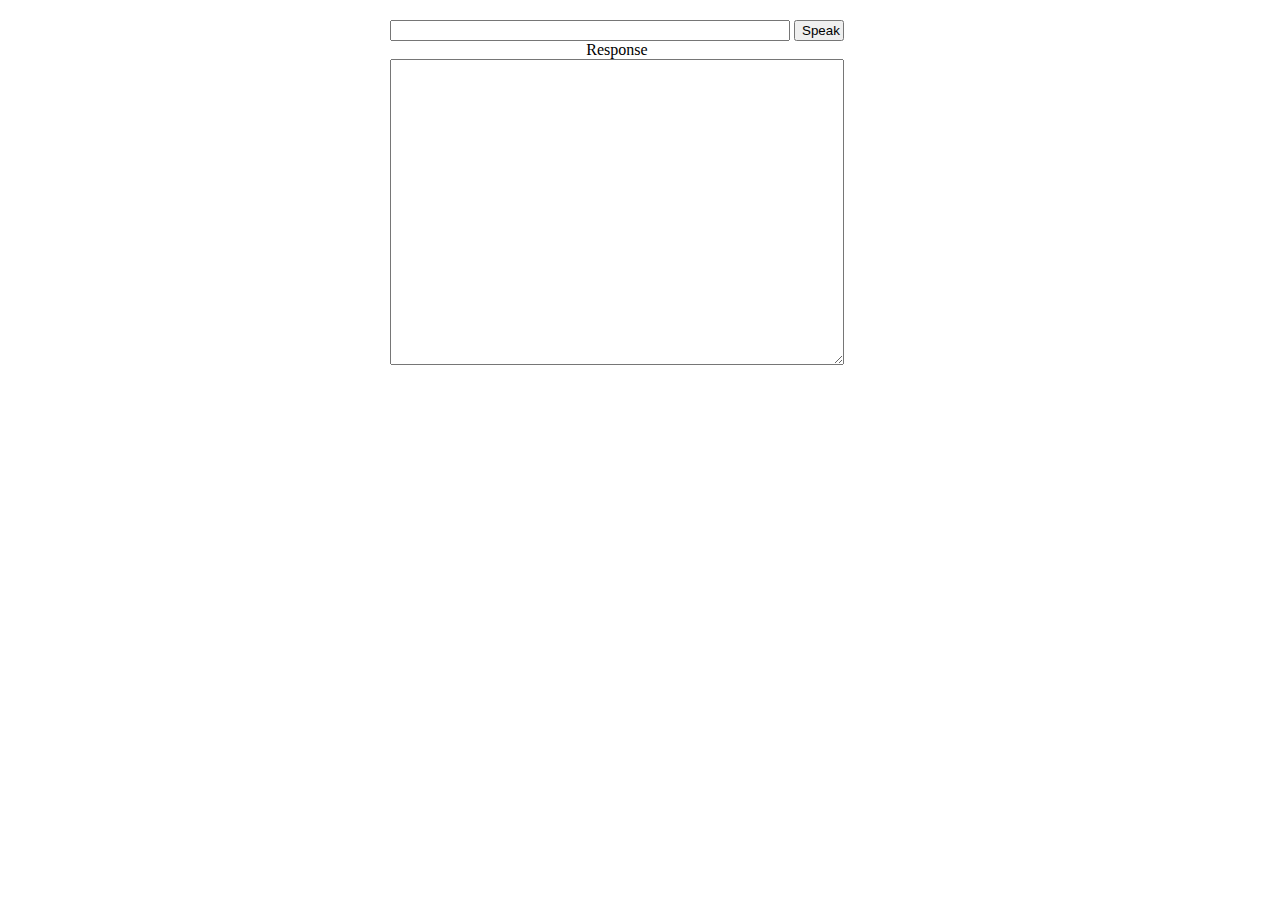
<file: chat.html>
<html>
<head>
	<title>API Example</title>
	<meta http-equiv="Content-Type" content="text/html; charset=utf-8" />
	<script src="http://ajax.googleapis.com/ajax/libs/jquery/2.1.1/jquery.min.js"></script>
	<script type="text/javascript">
		var accessToken = "3afb28bbf32747f4ba4d8960fe9fdc1a";
		var baseUrl = "https://api.api.ai/v1/";
		$(document).ready(function() {
			$("#input").keypress(function(event) {
				if (event.which == 13) {
					event.preventDefault();
					send();
				}
			});
			$("#rec").click(function(event) {
				switchRecognition();
			});
		});
		var recognition;
		function startRecognition() {
			recognition = new webkitSpeechRecognition();
			recognition.onstart = function(event) {
				updateRec();
			};
			recognition.onresult = function(event) {
				var text = "";
			    for (var i = event.resultIndex; i < event.results.length; ++i) {
			    	text += event.results[i][0].transcript;
			    }
			    setInput(text);
				stopRecognition();
			};
			recognition.onend = function() {
				stopRecognition();
			};
			recognition.lang = "en-US";
			recognition.start();
		}
	
		function stopRecognition() {
			if (recognition) {
				recognition.stop();
				recognition = null;
			}
			updateRec();
		}
		function switchRecognition() {
			if (recognition) {
				stopRecognition();
			} else {
				startRecognition();
			}
		}
		function setInput(text) {
			$("#input").val(text);
			send();
		}
		function updateRec() {
			$("#rec").text(recognition ? "Stop" : "Speak");
		}
		function send() {
			var text = $("#input").val();
			$.ajax({
				type: "POST",
				url: baseUrl + "query?v=20150910",
				contentType: "application/json; charset=utf-8",
				dataType: "json",
				headers: {
					"Authorization": "Bearer " + accessToken
				},
				data: JSON.stringify({ query: text, lang: "en", sessionId: "somerandomthing" }),
				success: function(data) {
					setResponse(JSON.stringify(data, undefined, 2));
				},
				error: function() {
					setResponse("Internal Server Error");
				}
			});
			setResponse("Loading...");
		}
		function setResponse(val) {
			$("#response").text(val);
		}
	</script>
	<style type="text/css">
		body { width: 500px; margin: 0 auto; text-align: center; margin-top: 20px; }
		div {  position: absolute; }
		input { width: 400px; }
		button { width: 50px; }
		textarea { width: 100%; }
	</style>
</head>
<body>
	<div>
		<input id="input" type="text"> <button id="rec">Speak</button>
		<br>Response<br> <textarea id="response" cols="40" rows="20"></textarea>
	</div>
</body>
</html>
</file>
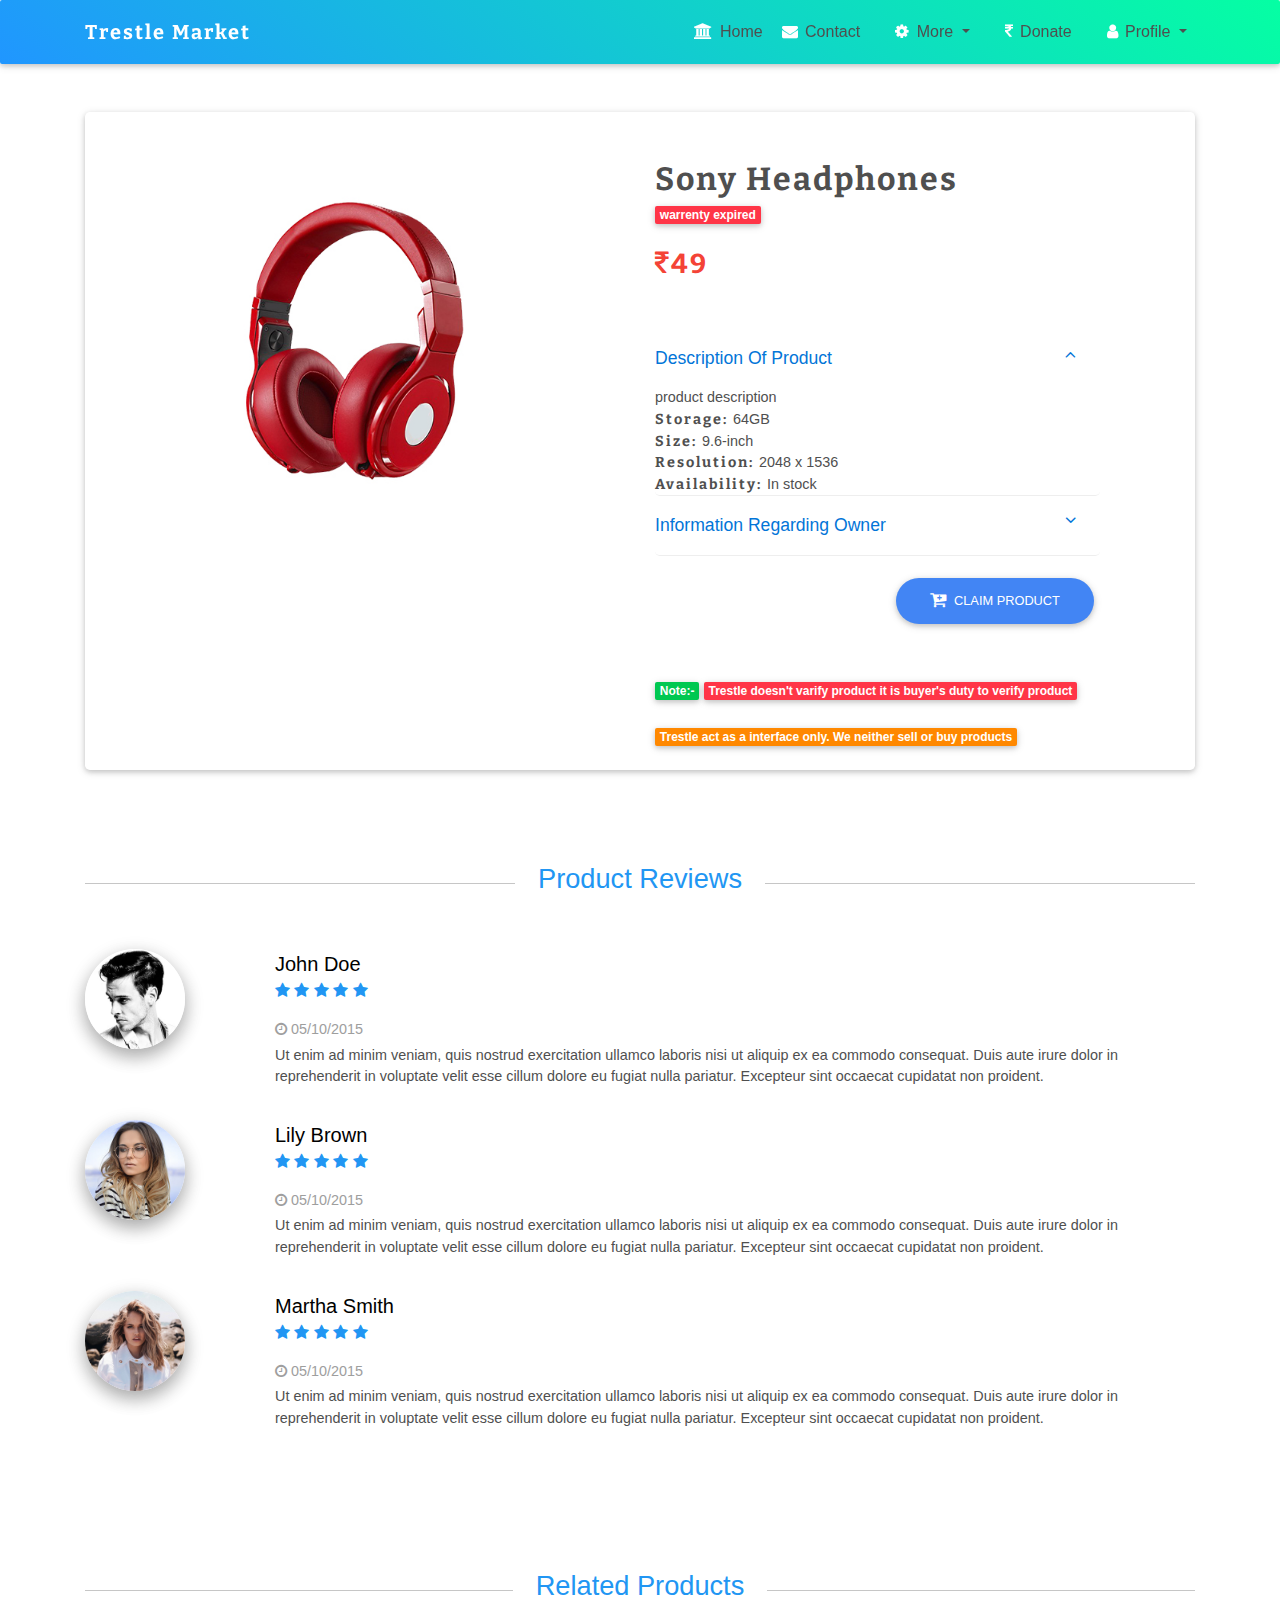
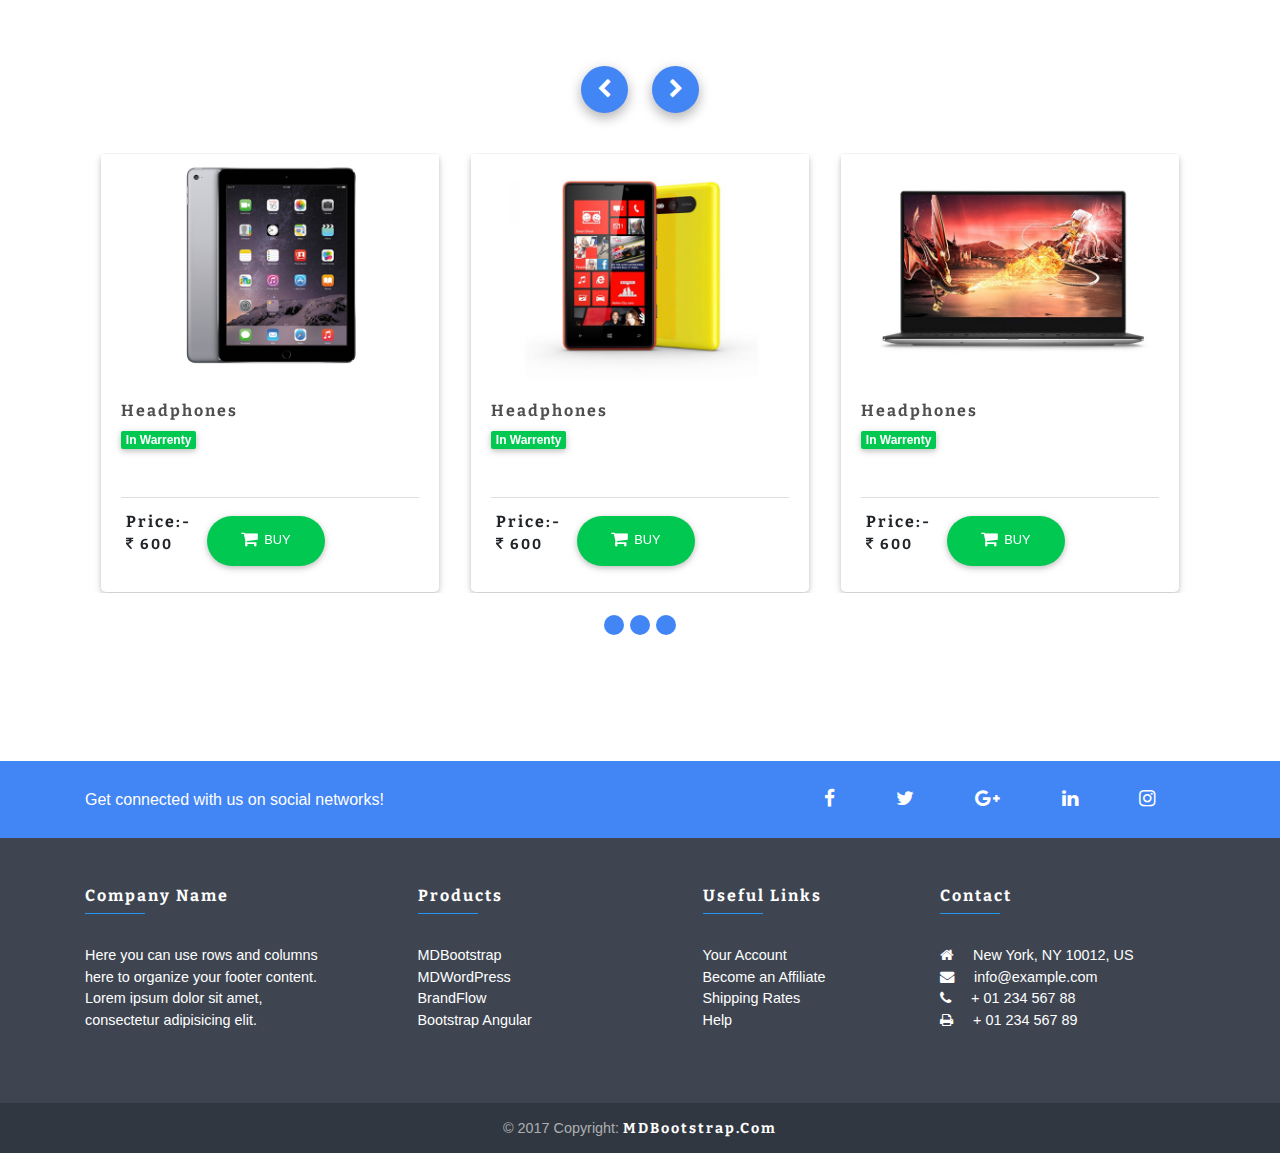
<file: product.html>
<!DOCTYPE html>
<html lang="en">

<head>
    <meta charset="utf-8">
    <meta name="viewport" content="width=device-width, initial-scale=1, shrink-to-fit=no">
    <meta http-equiv="x-ua-compatible" content="ie=edge">
    <title>Academic Services</title>
    <!-- Font Awesome -->
    <link rel="stylesheet" href="https://maxcdn.bootstrapcdn.com/font-awesome/4.7.0/css/font-awesome.min.css">

    <!-- Bootstrap core CSS -->
    <link href="css/bootstrap.min.css" rel="stylesheet">
    <!-- Material Design Bootstrap -->
    <link href="css/mdb.min.css" rel="stylesheet">
    <!-- Your custom styles (optional) -->
    <link href="css/style.css" rel="stylesheet">
    <link href="https://fonts.googleapis.com/css?family=Bitter" rel="stylesheet">
    <style type="text/css">
    .white-skin .navbar {
      background: -webkit-linear-gradient(50deg,#2096ff,#05ffa3)!important;
    background: linear-gradient(40deg,#2096ff,#05ffa3)!important;
}
</style>
</head>


<body class="homepage-v2 hidden-sn white-skin animated">

    <!--Navigation-->
    <header>
        <!-- Sidebar navigation -->
        
        <!--/. Sidebar navigation -->
        <!-- Navbar -->
        <nav class="navbar fixed-top navbar-expand-lg  navbar-dark scrolling-navbar white">
            <div class="container">
                <!-- SideNav slide-out button -->
              
                <a class="navbar-brand font-bold" href="market.html"><strong>Trestle Market</strong></a>
                <button class="navbar-toggler" type="button" data-toggle="collapse" data-target="#navbarSupportedContent-4" aria-controls="navbarSupportedContent-4"
                    aria-expanded="false" aria-label="Toggle navigation">
                        <span class="navbar-toggler-icon"></span>
                    </button>
                <div class="collapse navbar-collapse" id="navbarSupportedContent-4">
                    <ul class="navbar-nav ml-auto">

                        <li class="nav-item">
                            <a href="index.html" class="nav-link waves-effect waves-light dark-grey-text font-bold" href="#"><i class="fa fa-bank white-text"></i> Home <span class="sr-only">(current)</span></a>
                        </li>
                        <li class="nav-item">
                            <a class="nav-link waves-effect waves-light dark-grey-text font-bold" href="#"><i class="fa fa-envelope white-text"></i> Contact <span class="sr-only">(current)</span></a>
                        </li>
                       <li class="nav-item dropdown ml-3">
                            <a class="nav-link dropdown-toggle waves-effect waves-light dark-grey-text font-bold" id="navbarDropdownMenuLink-4" data-toggle="dropdown"
                                aria-haspopup="true" aria-expanded="false">
                                <i class="fa fa-gear white-text"></i> More </a>
                            <div class="dropdown-menu dropdown-menu-right dropdown-cyan" aria-labelledby="navbarDropdownMenuLink-4" style="display: none; position: absolute;">
                                <a class="dropdown-item waves-effect waves-light" href="#">Sell Product here</a>
                                <a class="dropdown-item waves-effect waves-light" href="#">Download App</a>
                                <a class="dropdown-item waves-effect waves-light" href="#">Feedback</a>
                                <a class="dropdown-item waves-effect waves-light" href="#">About Us</a>
                            </div>
                        </li>

                        <li class="nav-item ml-3">
                            <a  class="nav-link waves-effect waves-light dark-grey-text font-bold" href="donate.html"><i class="fa fa-inr white-text"></i> Donate</a>
                        </li>
                        <li class="nav-item dropdown ml-3">
                            <a class="nav-link dropdown-toggle waves-effect waves-light dark-grey-text font-bold" id="navbarDropdownMenuLink-4" data-toggle="dropdown"
                                aria-haspopup="true" aria-expanded="false"><i class="fa fa-user white-text"></i> Profile </a>
                            <div class="dropdown-menu dropdown-menu-right dropdown-cyan" aria-labelledby="navbarDropdownMenuLink-4" style="display: none; position: absolute;">
                                <a class="dropdown-item waves-effect waves-light" href="#">My account</a>
                                <a class="dropdown-item waves-effect waves-light" href="#">Log out</a>
                            </div>
                        </li>
                    </ul>
                </div>
            </div>
        </nav>
        <!-- /.Navbar -->

    </header>
    <!-- /.Navigation -->

    <!-- Main Container -->
    <div class="container mt-5 pt-3">

        <!--Section: Product detail -->
        <section id="productDetails" class="pb-5">

            <!--News card-->
            <div class="card border-primary mt-5 hoverable">
                <div class="row mt-5">
                    <div class="col-lg-6">

                        <!--Carousel Wrapper-->
                        <div id="carousel-thumb" class="carousel slide carousel-fade carousel-thumbnails" data-ride="carousel">

                            <!--Slides-->
                            <div class="carousel-inner center-on-small-only" role="listbox">
                                <div class="carousel-item active">
                                    <img src="img/Photos/Horizontal/E-commerce/Products/17.jpg" alt="First slide" class="img-fluid">
                                </div>
                                <div class="carousel-item">
                                    <img src="img/Photos/Horizontal/E-commerce/Products/18.jpg" alt="Second slide" class="img-fluid">
                                </div>
                                <div class="carousel-item">
                                    <img src="img/Photos/Horizontal/E-commerce/Products/19.jpg" alt="Third slide" class="img-fluid">
                                </div>
                            </div>
                            <!--/.Slides-->

                            <!--Thumbnails-->
                            <a class="carousel-control-prev" href="#carousel-thumb" role="button" data-slide="prev">
                                <span class="carousel-control-prev-icon" aria-hidden="true"></span>
                                <span class="sr-only">Previous</span>
                            </a>
                            <a class="carousel-control-next" href="#carousel-thumb" role="button" data-slide="next">
                                <span class="carousel-control-next-icon" aria-hidden="true"></span>
                                <span class="sr-only">Next</span>
                            </a>
                            <!--/.Thumbnails-->

                        </div>
                        <!--/.Carousel Wrapper-->
                    </div>
                    <div class="col-lg-5 mr-3 center-on-small-only">
                        <h2 class="h2-responsive center-on-small-only product-name font-bold dark-grey-text mb-1">
                            <strong>Sony headphones</strong>
                        </h2>
                        <span class="badge badge-danger product mb-4">warrenty expired</span>
                        <h3 class="h3-responsive center-on-small-only mb-5">
                            <span class="red-text font-bold">
                                <strong><i class="fa fa-inr"></i>49</strong>
                            </span>
                        </h3>

                        <!--Accordion wrapper-->
                        <div class="accordion" id="accordion" role="tablist" aria-multiselectable="true">
                            <div class="card">
                                <div class="card-header pl-0" role="tab" id="headingOne">
                                    <a data-toggle="collapse" data-parent="#accordion" href="#collapseOne" aria-expanded="true" aria-controls="collapseOne">
                                        <h5 class="mb-0">
                                            Description Of Product
                                            <i class="fa fa-angle-down rotate-icon"></i>
                                        </h5>
                                    </a>
                                </div>
                                <div id="collapseOne" class="collapse show" role="tabpanel" aria-labelledby="headingOne">
                                    <div class="dark-grey-text pl-0">
                                        <p>product description</p>
                                         <p>
                            <strong>Storage: </strong>64GB</p>
                        <p>
                            <strong>Size: </strong>9.6-inch</p>
                        <p>
                            <strong>Resolution: </strong>2048 x 1536</p>
                        <p>
                            <strong>Availability: </strong>In stock</p>
                                    </div>
                                </div>
                            </div>
                            <div class="card">
                                <div class="card-header pl-0" role="tab" id="headingTwo">
                                    <a class="collapsed" data-toggle="collapse" data-parent="#accordion" href="#collapseTwo" aria-expanded="false" aria-controls="collapseTwo">
                                        <h5 class="mb-0">
                                            Information Regarding Owner
                                            <i class="fa fa-angle-down rotate-icon"></i>
                                        </h5>
                                    </a>
                                </div>
                                <div id="collapseTwo" class="collapse" role="tabpanel" aria-labelledby="headingTwo">
                                    <div class="dark-grey-text pl-0">
                                        <p>
                            <strong>Owner Name: </strong>Boss 1234</p>
                        <p>
                            <strong>Mobile Number: </strong>9878165465</p>

                            <p>
                            <strong>Email: </strong>gopalpanchal10@gmail.com</p>

                            <p>
                            <strong>Address: </strong>Address</p>


                                    </div>
                                </div>
                            </div>
                          
                        </div>
                        <!--/.Accordion wrapper-->

                 <div class="row mt-3 mb-r">
                                    <div class="col-md-12 center-on-small-only text-md-right">
                                        <button class="btn btn-primary btn-rounded">
                                            <i class="fa fa-cart-plus mr-2" aria-hidden="true"></i>Claim Product</button>
                                    </div>
                                </div>
                               <span class="badge badge-success">Note:-</span>  <span class="badge badge-danger product mb-4">Trestle doesn't varify product it is buyer's duty to verify product</span>
                                <span class="badge badge-warning product mb-4">Trestle act as a interface only. We neither sell or buy products</span>
                    </div>

                </div>
            </div>
        </section>
        <!-- /.Section: Product detail -->

        <div class="divider-new">
            <h3 class="h3-responsive font-bold blue-text mx-3">Product Reviews</h3>
        </div>

        <!-- Product Reviews -->
        <section id="reviews" class="pb-5">

            <!--Main wrapper-->
            <div class="comments-list text-center text-md-left">

                <!--First row-->
                <div class="row">
                    <!--Image column-->
                    <div class="col-sm-2 col-12">
                        <img src="img/Photos/users/img%20(8).jpg" alt="sample image">
                    </div>
                    <!--/.Image column-->

                    <!--Content column-->
                    <div class="col-sm-10 col-12">
                        <a>
                            <h5 class="user-name font-bold">John Doe</h5>
                        </a>
                        <!-- Rating -->
                        <ul class="rating">
                            <li>
                                <i class="fa fa-star blue-text"></i>
                            </li>
                            <li>
                                <i class="fa fa-star blue-text"></i>
                            </li>
                            <li>
                                <i class="fa fa-star blue-text"></i>
                            </li>
                            <li>
                                <i class="fa fa-star blue-text"></i>
                            </li>
                            <li>
                                <i class="fa fa-star blue-text"></i>
                            </li>
                        </ul>
                        <div class="card-data">
                            <ul class="list-unstyled mb-1">
                                <li class="comment-date font-small grey-text">
                                    <i class="fa fa-clock-o"></i> 05/10/2015</li>
                            </ul>
                        </div>
                        <p class="dark-grey-text article">Ut enim ad minim veniam, quis nostrud exercitation ullamco laboris nisi ut aliquip ex ea commodo
                            consequat. Duis aute irure dolor in reprehenderit in voluptate velit esse cillum dolore eu fugiat
                            nulla pariatur. Excepteur sint occaecat cupidatat non proident.</p>
                    </div>
                    <!--/.Content column-->
                </div>
                <!--/.First row-->

                <!--Second row-->
                <div class="row">
                    <!--Image column-->
                    <div class="col-sm-2 col-12">
                        <img src="img/Photos/users/img%20(30).jpg" alt="sample image">
                    </div>
                    <!--/.Image column-->

                    <!--Content column-->
                    <div class="col-sm-10 col-12">
                        <a>
                            <h5 class="user-name font-bold">Lily Brown</h5>
                        </a>
                        <!-- Rating -->
                        <ul class="rating">
                            <li>
                                <i class="fa fa-star blue-text"></i>
                            </li>
                            <li>
                                <i class="fa fa-star blue-text"></i>
                            </li>
                            <li>
                                <i class="fa fa-star blue-text"></i>
                            </li>
                            <li>
                                <i class="fa fa-star blue-text"></i>
                            </li>
                            <li>
                                <i class="fa fa-star blue-text"></i>
                            </li>
                        </ul>
                        <div class="card-data">
                            <ul class="list-unstyled mb-1">
                                <li class="comment-date font-small grey-text">
                                    <i class="fa fa-clock-o"></i> 05/10/2015</li>
                            </ul>
                        </div>
                        <p class="dark-grey-text article">Ut enim ad minim veniam, quis nostrud exercitation ullamco laboris nisi ut aliquip ex ea commodo
                            consequat. Duis aute irure dolor in reprehenderit in voluptate velit esse cillum dolore eu fugiat
                            nulla pariatur. Excepteur sint occaecat cupidatat non proident.</p>
                    </div>
                    <!--/.Content column-->
                </div>
                <!--/.Second row-->

                <!--Third row-->
                <div class="row">
                    <!--Image column-->
                    <div class="col-sm-2 col-12">
                        <img src="img/Photos/users/img%20(28).jpg" alt="sample image">
                    </div>
                    <!--/.Image column-->
                    <!--Content column-->
                    <div class="col-sm-10 col-12">
                        <a>
                            <h5 class="user-name font-bold">Martha Smith</h5>
                        </a>
                        <!-- Rating -->
                        <ul class="rating">
                            <li>
                                <i class="fa fa-star blue-text"></i>
                            </li>
                            <li>
                                <i class="fa fa-star blue-text"></i>
                            </li>
                            <li>
                                <i class="fa fa-star blue-text"></i>
                            </li>
                            <li>
                                <i class="fa fa-star blue-text"></i>
                            </li>
                            <li>
                                <i class="fa fa-star blue-text"></i>
                            </li>
                        </ul>
                        <div class="card-data">
                            <ul class="list-unstyled mb-1">
                                <li class="comment-date font-small grey-text">
                                    <i class="fa fa-clock-o"></i> 05/10/2015</li>
                            </ul>
                        </div>
                        <p class="dark-grey-text article">Ut enim ad minim veniam, quis nostrud exercitation ullamco laboris nisi ut aliquip ex ea commodo
                            consequat. Duis aute irure dolor in reprehenderit in voluptate velit esse cillum dolore eu fugiat
                            nulla pariatur. Excepteur sint occaecat cupidatat non proident.</p>
                    </div>
                    <!--/.Content column-->
                </div>
                <!--/.Third row-->
            </div>
            <!--/.Main wrapper-->

        </section>
        <!-- /.Product Reviews -->

        <div class="divider-new">
            <h3 class="h3-responsive font-bold blue-text mx-3">Related Products</h3>
        </div>

        <!--Section: Products v.5-->
        <section id="products" class="pb-5">

        

            <!--Carousel Wrapper-->
            <div id="multi-item-example" class="carousel slide carousel-multi-item" data-ride="carousel">

                <!--Controls-->
                <div class="controls-top">
                    <a class="btn-floating primary-color" href="#multi-item-example" data-slide="prev">
                        <i class="fa fa-chevron-left"></i>
                    </a>
                    <a class="btn-floating primary-color" href="#multi-item-example" data-slide="next">
                        <i class="fa fa-chevron-right"></i>
                    </a>
                </div>
                <!--Controls-->

                <!--Indicators-->
                <ol class="carousel-indicators">
                    <li class="primary-color" data-target="#multi-item-example" data-slide-to="0" class="active"></li>
                    <li class="primary-color" data-target="#multi-item-example" data-slide-to="1"></li>
                    <li class="primary-color" data-target="#multi-item-example" data-slide-to="2"></li>
                </ol>
                <!--Indicators-->

                <!--Slides-->
                <div class="carousel-inner" role="listbox">

                    <!--First slide-->
                    <div class="carousel-item active">

                        <div class="col-md-4">

                            <!--Card-->
                           <div class="card">

                                <!--Card image-->
                                <div class="view overlay hm-white-slight">
                                    <img src="img/Photos/Horizontal/E-commerce/Products/2.jpg" class="img-fluid" alt="">
                                    <a>
                                        <div class="mask"></div>
                                    </a>
                                </div>
                                <!--Card image-->

                                <!--Card content-->
                                <div class="card-body text-left no-padding">
                                    <!--Category & Title-->

                                    <h5 class="card-title mb-1"><strong><a href="#" class="dark-grey-text">Headphones</a></strong></h5><span class="badge badge-success mb-2">In Warrenty</span>
                                    <!-- Rating -->
                                    <ul class="rating">
                                        <li><i class="fa fa-star white-text"></i></li>
                                        <li><i class="fa fa-star white-text"></i></li>
                                        <li><i class="fa fa-star white-text"></i></li>
                                        <li><i class="fa fa-star white-text"></i></li>
                                        <li><i class="fa fa-star white-text"></i></li>
                                    </ul>

                                    <!--Card footer-->
                                   <div class="card-footer pb-0">
                                                <div class="row mb-0">
                                                    <span class="left"><strong>price:- <p><strong><i class="fa fa-inr"></i> 600</strong></p> </strong></span>
                                                    <span class="right">
                                                        <a class="btn btn-rounded btn-success" data-toggle="tooltip" data-placement="top" title="Buy a product"><i class="fa fa-shopping-cart"></i> &nbsp;Buy</a>
                                                        </span>
                                                </div>
                                            </div>

                                </div>
                                <!--Card content-->

                            </div>
                            <!--Card-->

                        </div>

                        <div class="col-md-4 clearfix d-none d-md-block">

                            <!--Card-->
                          <div class="card">

                                <!--Card image-->
                                <div class="view overlay hm-white-slight">
                                    <img src="img/Photos/Horizontal/E-commerce/Products/8.jpg" class="img-fluid" alt="">
                                    <a>
                                        <div class="mask"></div>
                                    </a>
                                </div>
                                <!--Card image-->

                                <!--Card content-->
                                <div class="card-body text-left no-padding">
                                    <!--Category & Title-->

                                    <h5 class="card-title mb-1"><strong><a href="#" class="dark-grey-text">Headphones</a></strong></h5><span class="badge badge-success mb-2">In Warrenty</span>
                                    <!-- Rating -->
                                    <ul class="rating">
                                        <li><i class="fa fa-star white-text"></i></li>
                                        <li><i class="fa fa-star white-text"></i></li>
                                        <li><i class="fa fa-star white-text"></i></li>
                                        <li><i class="fa fa-star white-text"></i></li>
                                        <li><i class="fa fa-star white-text"></i></li>
                                    </ul>

                                    <!--Card footer-->
                                   <div class="card-footer pb-0">
                                                <div class="row mb-0">
                                                    <span class="left"><strong>price:- <p><strong><i class="fa fa-inr"></i> 600</strong></p> </strong></span>
                                                    <span class="right">
                                                        <a class="btn btn-rounded btn-success" data-toggle="tooltip" data-placement="top" title="Buy a product"><i class="fa fa-shopping-cart"></i> &nbsp;Buy</a>
                                                        </span>
                                                </div>
                                            </div>

                                </div>
                                <!--Card content-->

                            </div>
                            <!--Card-->

                        </div>

                        <div class="col-md-4 clearfix d-none d-md-block">

                            <!--Card-->
                           <div class="card">

                                <!--Card image-->
                                <div class="view overlay hm-white-slight">
                                    <img src="img/Photos/Horizontal/E-commerce/Products/5.jpg" class="img-fluid" alt="">
                                    <a>
                                        <div class="mask"></div>
                                    </a>
                                </div>
                                <!--Card image-->

                                <!--Card content-->
                                <div class="card-body text-left no-padding">
                                    <!--Category & Title-->

                                    <h5 class="card-title mb-1"><strong><a href="#" class="dark-grey-text">Headphones</a></strong></h5><span class="badge badge-success mb-2">In Warrenty</span>
                                    <!-- Rating -->
                                    <ul class="rating">
                                        <li><i class="fa fa-star white-text"></i></li>
                                        <li><i class="fa fa-star white-text"></i></li>
                                        <li><i class="fa fa-star white-text"></i></li>
                                        <li><i class="fa fa-star white-text"></i></li>
                                        <li><i class="fa fa-star white-text"></i></li>
                                    </ul>

                                    <!--Card footer-->
                                   <div class="card-footer pb-0">
                                                <div class="row mb-0">
                                                    <span class="left"><strong>price:- <p><strong><i class="fa fa-inr"></i> 600</strong></p> </strong></span>
                                                    <span class="right">
                                                        <a class="btn btn-rounded btn-success" data-toggle="tooltip" data-placement="top" title="Buy a product"><i class="fa fa-shopping-cart"></i> &nbsp;Buy</a>
                                                        </span>
                                                </div>
                                            </div>

                                </div>
                                <!--Card content-->

                            </div>
                            <!--Card-->

                        </div>

                    </div>
                    <!--First slide-->

                    <!--Second slide-->
                    <div class="carousel-item">

                        <div class="col-md-4">

                            <!--Card-->
                           <div class="card">

                                <!--Card image-->
                                <div class="view overlay hm-white-slight">
                                    <img src="img/Photos/Horizontal/E-commerce/Products/7.jpg" class="img-fluid" alt="image">
                                    <a>
                                        <div class="mask"></div>
                                    </a>
                                </div>
                                <!--Card image-->

                                <!--Card content-->
                                <div class="card-body text-left no-padding">
                                    <!--Category & Title-->

                                    <h5 class="card-title mb-1"><strong><a href="#" class="dark-grey-text">Headphones</a></strong></h5><span class="badge badge-success mb-2">In Warrenty</span>
                                    <!-- Rating -->
                                    <ul class="rating">
                                        <li><i class="fa fa-star white-text"></i></li>
                                        <li><i class="fa fa-star white-text"></i></li>
                                        <li><i class="fa fa-star white-text"></i></li>
                                        <li><i class="fa fa-star white-text"></i></li>
                                        <li><i class="fa fa-star white-text"></i></li>
                                    </ul>

                                    <!--Card footer-->
                                   <div class="card-footer pb-0">
                                                <div class="row mb-0">
                                                    <span class="left"><strong>price:- <p><strong><i class="fa fa-inr"></i> 600</strong></p> </strong></span>
                                                    <span class="right">
                                                        <a class="btn btn-rounded btn-success" data-toggle="tooltip" data-placement="top" title="Buy a product"><i class="fa fa-shopping-cart"></i> &nbsp;Buy</a>
                                                        </span>
                                                </div>
                                            </div>

                                </div>
                                <!--Card content-->

                            </div>
                            <!--Card-->

                        </div>

                       

                    </div>
                    <!--Second slide-->

                    <!--Third slide-->
                    <div class="carousel-item">

                        <div class="col-md-4">

                            <!--Card-->
                            <div class="card">

                                <!--Card image-->
                                <div class="view overlay hm-white-slight">
                                    <img src="img/Photos/Horizontal/E-commerce/Products/12.jpg" class="img-fluid" alt="">
                                    <a>
                                        <div class="mask"></div>
                                    </a>
                                </div>
                                <!--Card image-->

                                <!--Card content-->
                                <div class="card-body text-left no-padding">
                                    <!--Category & Title-->

                                    <h5 class="card-title mb-1">
                                        <strong>
                                            <a href="#" class="dark-grey-text">Asus CT-567</a>
                                        </strong>
                                    </h5>
                                    <span class="badge badge-grey mb-2">best rated</span>
                                    <!-- Rating -->
                                    <ul class="rating">
                                        <li>
                                            <i class="fa fa-star blue-text"></i>
                                        </li>
                                        <li>
                                            <i class="fa fa-star blue-text"></i>
                                        </li>
                                        <li>
                                            <i class="fa fa-star blue-text"></i>
                                        </li>
                                        <li>
                                            <i class="fa fa-star blue-text"></i>
                                        </li>
                                        <li>
                                            <i class="fa fa-star blue-text"></i>
                                        </li>
                                    </ul>

                                    <!--Card footer-->
                                    <div class="card-footer pb-0">
                                        <div class="row mb-0">
                                            <span class="left">
                                                <strong>1439$</strong>
                                            </span>
                                            <span class="right">
                                                <a class="" data-toggle="tooltip" data-placement="top" title="Add to Wishlist">
                                                    <i class="fa fa-shopping-cart"></i>
                                                </a>
                                            </span>
                                        </div>
                                    </div>

                                </div>
                                <!--Card content-->

                            </div>
                            <!--Card-->

                        </div>

                        <div class="col-md-4 clearfix d-none d-md-block">

                            <!--Card-->
                            <div class="card">

                                <!--Card image-->
                                <div class="view overlay hm-white-slight">
                                    <img src="img/Photos/Horizontal/E-commerce/Products/7.jpg" class="img-fluid" alt="">
                                    <a>
                                        <div class="mask"></div>
                                    </a>
                                </div>
                                <!--Card image-->

                                <!--Card content-->
                                <div class="card-body text-left no-padding">
                                    <!--Category & Title-->

                                    <h5 class="card-title mb-1">
                                        <strong>
                                            <a href="#" class="dark-grey-text">Dell 786i</a>
                                        </strong>
                                    </h5>
                                    <span class="badge badge-info mb-2">new</span>
                                    <!-- Rating -->
                                    <ul class="rating">
                                        <li>
                                            <i class="fa fa-star blue-text"></i>
                                        </li>
                                        <li>
                                            <i class="fa fa-star blue-text"></i>
                                        </li>
                                        <li>
                                            <i class="fa fa-star blue-text"></i>
                                        </li>
                                        <li>
                                            <i class="fa fa-star blue-text"></i>
                                        </li>
                                        <li>
                                            <i class="fa fa-star grey-text"></i>
                                        </li>
                                    </ul>

                                    <!--Card footer-->
                                    <div class="card-footer pb-0">
                                        <div class="row mb-0">
                                            <span class="left">
                                                <strong>1439$</strong>
                                            </span>
                                            <span class="right">
                                                <a class="" data-toggle="tooltip" data-placement="top" title="Add to Wishlist">
                                                    <i class="fa fa-shopping-cart"></i>
                                                </a>
                                            </span>
                                        </div>
                                    </div>

                                </div>
                                <!--Card content-->

                            </div>
                            <!--Card-->


                        </div>

                        <div class="col-md-4 clearfix d-none d-md-block">

                            <!--Card-->
                            <div class="card">

                                <!--Card image-->
                                <div class="view overlay hm-white-slight">
                                    <img src="img/Photos/Horizontal/E-commerce/Products/10.jpg" class="img-fluid" alt="">
                                    <a>
                                        <div class="mask"></div>
                                    </a>
                                </div>
                                <!--Card image-->

                                <!--Card content-->
                                <div class="card-body text-left no-padding">
                                    <!--Category & Title-->

                                    <h5 class="card-title mb-1">
                                        <strong>
                                            <a href="#" class="dark-grey-text">Headphones</a>
                                        </strong>
                                    </h5>
                                    <span class="badge badge-info mb-2">new</span>
                                    <!-- Rating -->
                                    <ul class="rating">
                                        <li>
                                            <i class="fa fa-star blue-text"></i>
                                        </li>
                                        <li>
                                            <i class="fa fa-star blue-text"></i>
                                        </li>
                                        <li>
                                            <i class="fa fa-star blue-text"></i>
                                        </li>
                                        <li>
                                            <i class="fa fa-star blue-text"></i>
                                        </li>
                                        <li>
                                            <i class="fa fa-star blue-text"></i>
                                        </li>
                                    </ul>

                                    <!--Card footer-->
                                    <div class="card-footer pb-0">
                                        <div class="row mb-0">
                                            <span class="left">
                                                <strong>1439$</strong>
                                            </span>
                                            <span class="right">

                                                <a class="" data-toggle="tooltip" data-placement="top" title="Add to Wishlist">
                                                    <i class="fa fa-shopping-cart"></i>
                                                </a>
                                            </span>
                                        </div>
                                    </div>

                                </div>
                                <!--Card content-->

                            </div>
                            <!--Card-->

                        </div>

                    </div>
                    <!--Third slide-->

                </div>
                <!--Slides-->

            </div>
            <!--Carousel Wrapper-->

        </section>
        <!--Section: Products v.5-->

    </div>
    <!-- /.Main Container -->



    <!--Footer-->
    <footer class="page-footer center-on-small-only stylish-color-dark pt-0">

        <div style="background-color: #4285f4;">
            <div class="container">
                <!--Grid row-->
                <div class="row py-4 d-flex align-items-center">

                    <!--Grid column-->
                    <div class="col-md-6 col-lg-5 text-center text-md-left mb-4 mb-md-0">
                        <h6 class="mb-0 white-text">Get connected with us on social networks!</h6>
                    </div>
                    <!--Grid column-->

                    <!--Grid column-->
                    <div class="col-md-6 col-lg-7 text-center text-md-right">
                        <!--Facebook-->
                        <a class="icons-sm fb-ic ml-0">
                            <i class="fa fa-facebook white-text mr-lg-4"> </i>
                        </a>
                        <!--Twitter-->
                        <a class="icons-sm tw-ic">
                            <i class="fa fa-twitter white-text mr-lg-4"> </i>
                        </a>
                        <!--Google +-->
                        <a class="icons-sm gplus-ic">
                            <i class="fa fa-google-plus white-text mr-lg-4"> </i>
                        </a>
                        <!--Linkedin-->
                        <a class="icons-sm li-ic">
                            <i class="fa fa-linkedin white-text mr-lg-4"> </i>
                        </a>
                        <!--Instagram-->
                        <a class="icons-sm ins-ic">
                            <i class="fa fa-instagram white-text mr-lg-4"> </i>
                        </a>
                    </div>
                    <!--Grid column-->

                </div>
                <!--Grid row-->

            </div>
        </div>

        <!--Footer Links-->
        <div class="container mt-5 mb-4 text-center text-md-left">
            <div class="row mt-3">

                <!--First column-->
                <div class="col-md-3 col-lg-4 col-xl-3 mb-r">
                    <h6 class="title font-bold">
                        <strong>Company name</strong>
                    </h6>
                    <hr class="blue mb-4 mt-0 d-inline-block mx-auto" style="width: 60px;">
                    <p>Here you can use rows and columns here to organize your footer content. Lorem ipsum dolor sit amet, consectetur
                        adipisicing elit.</p>
                </div>
                <!--/.First column-->

                <!--Second column-->
                <div class="col-md-2 col-lg-2 col-xl-2 mx-auto mb-r">
                    <h6 class="title font-bold">
                        <strong>Products</strong>
                    </h6>
                    <hr class="blue mb-4 mt-0 d-inline-block mx-auto" style="width: 60px;">
                    <p>
                        <a href="#!">MDBootstrap</a>
                    </p>
                    <p>
                        <a href="#!">MDWordPress</a>
                    </p>
                    <p>
                        <a href="#!">BrandFlow</a>
                    </p>
                    <p>
                        <a href="#!">Bootstrap Angular</a>
                    </p>
                </div>
                <!--/.Second column-->

                <!--Third column-->
                <div class="col-md-3 col-lg-2 col-xl-2 mx-auto mb-r">
                    <h6 class="title font-bold">
                        <strong>Useful links</strong>
                    </h6>
                    <hr class="blue mb-4 mt-0 d-inline-block mx-auto" style="width: 60px;">
                    <p>
                        <a href="#!">Your Account</a>
                    </p>
                    <p>
                        <a href="#!">Become an Affiliate</a>
                    </p>
                    <p>
                        <a href="#!">Shipping Rates</a>
                    </p>
                    <p>
                        <a href="#!">Help</a>
                    </p>
                </div>
                <!--/.Third column-->

                <!--Fourth column-->
                <div class="col-md-4 col-lg-3 col-xl-3">
                    <h6 class="title font-bold">
                        <strong>Contact</strong>
                    </h6>
                    <hr class="blue mb-4 mt-0 d-inline-block mx-auto" style="width: 60px;">
                    <p>
                        <i class="fa fa-home mr-3"></i> New York, NY 10012, US</p>
                    <p>
                        <i class="fa fa-envelope mr-3"></i> info@example.com</p>
                    <p>
                        <i class="fa fa-phone mr-3"></i> + 01 234 567 88</p>
                    <p>
                        <i class="fa fa-print mr-3"></i> + 01 234 567 89</p>
                </div>
                <!--/.Fourth column-->

            </div>
        </div>
        <!--/.Footer Links-->

        <!-- Copyright-->
        <div class="footer-copyright">
            <div class="container-fluid">
                © 2017 Copyright:
                <a href="https://www.mdbootstrap.com/">
                    <strong> MDBootstrap.com</strong>
                </a>
            </div>
        </div>
        <!--/.Copyright -->

    </footer>
    <!--/.Footer-->


 

    <!-- /.Cart Modal -->


    <!-- SCRIPTS -->

    <!-- JQuery -->
   <script type="text/javascript" src="js/jquery-3.2.1.min.js"></script>

    <!-- Bootstrap tooltips -->
    <script type="text/javascript" src="js/popper.min.js"></script>

    <!-- Bootstrap core JavaScript -->
    <script type="text/javascript" src="js/bootstrap.min.js"></script>

    <!-- MDB core JavaScript -->
    <script type="text/javascript" src="js/mdb.min.js"></script>

    <script type="text/javascript">
        /* WOW.js init */
        new WOW().init();

        /* Side navigation toggle */
        $(".button-collapse").sideNav();
        var el = document.querySelector('.custom-scrollbar');
        Ps.initialize(el);

        // Tooltips Initialization
        $(function () {
            $('[data-toggle="tooltip"]').tooltip()
        })
    </script>
    <script>
        // Material Select Initialization
        $(document).ready(function () {
            $('.mdb-select').material_select();
        });
    </script>
    <script>
            // SideNav Initialization
            $(".button-collapse").sideNav();
    </script>
</body>


<!-- Mirrored from mdbootstrap.com/previews/templates/e-commerce/html/product/product-v1.html by HTTrack Website Copier/3.x [XR&CO'2014], Sat, 03 Mar 2018 12:53:41 GMT -->
</html>
</file>
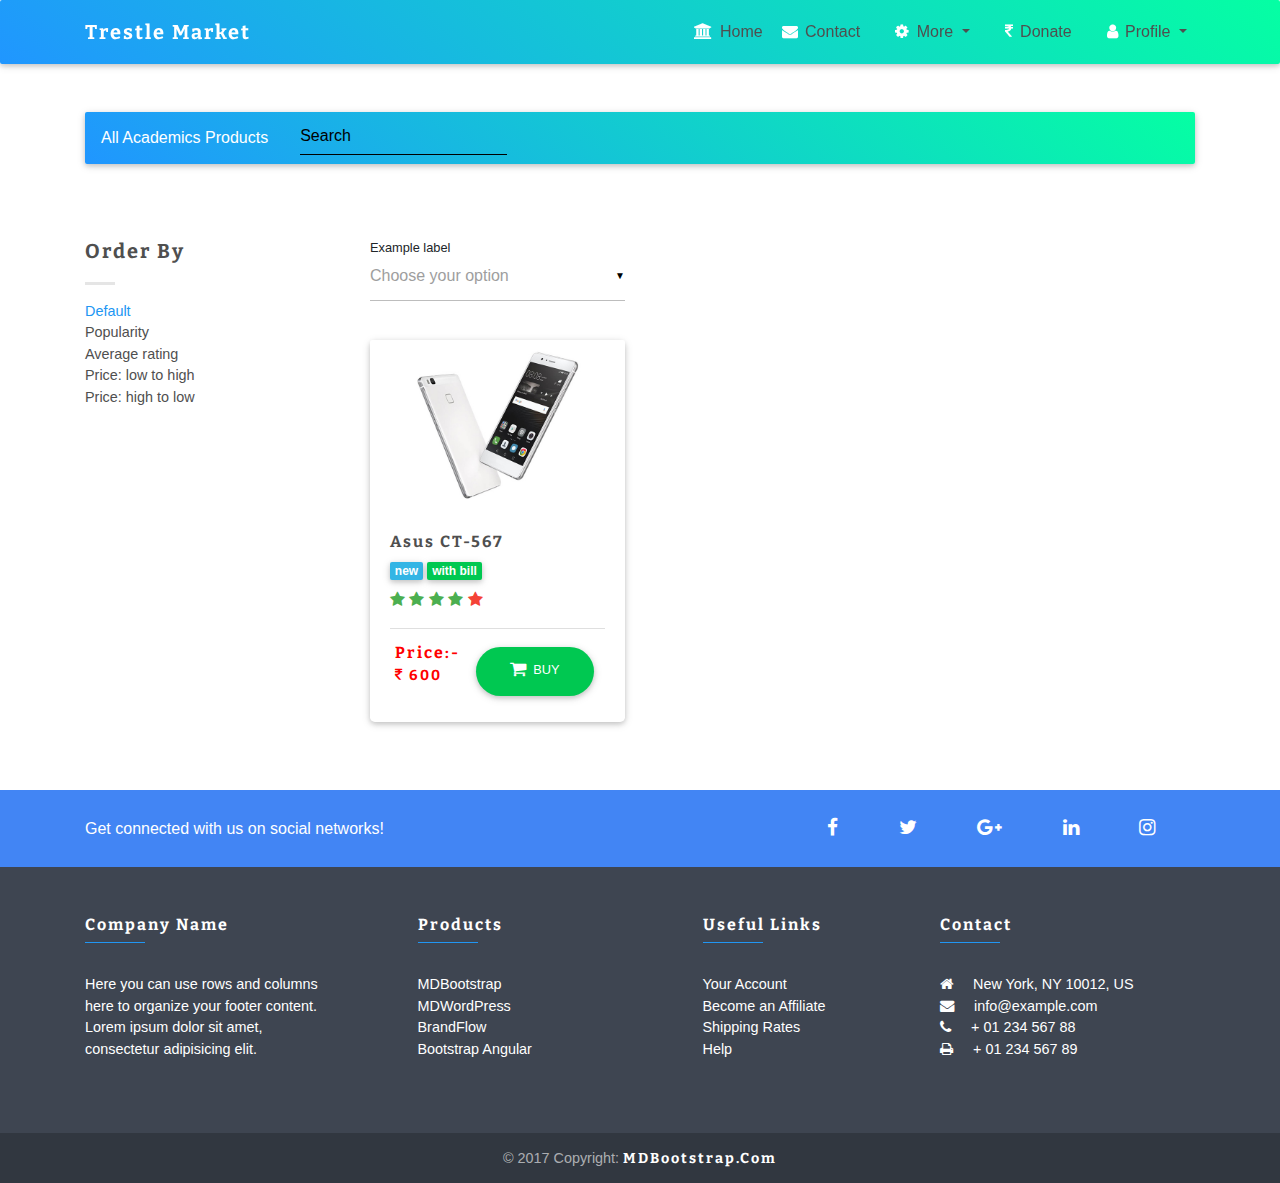
<file: view.html>
<!DOCTYPE html>
<html lang="en">

<head>
    <meta charset="utf-8">
    <meta name="viewport" content="width=device-width, initial-scale=1, shrink-to-fit=no">
    <meta http-equiv="x-ua-compatible" content="ie=edge">
    <title>Academic Services</title>
    <!-- Font Awesome -->
    <link rel="stylesheet" href="https://maxcdn.bootstrapcdn.com/font-awesome/4.7.0/css/font-awesome.min.css">

    <!-- Bootstrap core CSS -->
    <link href="css/bootstrap.min.css" rel="stylesheet">
    <!-- Material Design Bootstrap -->
    <link href="css/mdb.min.css" rel="stylesheet">
    <!-- Your custom styles (optional) -->
    <link href="css/style.css" rel="stylesheet">
    <link href="https://fonts.googleapis.com/css?family=Bitter" rel="stylesheet">
    <style type="text/css">
    .white-skin .navbar {
      background: -webkit-linear-gradient(50deg,#2096ff,#05ffa3)!important;
    background: linear-gradient(40deg,#2096ff,#05ffa3)!important;
}
</style>
</head>


<body class="homepage-v2 hidden-sn white-skin animated">

    <!--Navigation-->
    <header>
        <!-- Sidebar navigation -->
        
        <!--/. Sidebar navigation -->
        <!-- Navbar -->
        <nav class="navbar fixed-top navbar-expand-lg  navbar-dark scrolling-navbar white">
            <div class="container">
                <!-- SideNav slide-out button -->
              
                <a class="navbar-brand font-bold" href="market.html"><strong>Trestle Market</strong></a>
                <button class="navbar-toggler" type="button" data-toggle="collapse" data-target="#navbarSupportedContent-4" aria-controls="navbarSupportedContent-4"
                    aria-expanded="false" aria-label="Toggle navigation">
                        <span class="navbar-toggler-icon"></span>
                    </button>
                <div class="collapse navbar-collapse" id="navbarSupportedContent-4">
                    <ul class="navbar-nav ml-auto">

                        <li class="nav-item">
                            <a href="index.html" class="nav-link waves-effect waves-light dark-grey-text font-bold" href="#"><i class="fa fa-bank white-text"></i> Home <span class="sr-only">(current)</span></a>
                        </li>
                        <li class="nav-item">
                            <a class="nav-link waves-effect waves-light dark-grey-text font-bold" href="#"><i class="fa fa-envelope white-text"></i> Contact <span class="sr-only">(current)</span></a>
                        </li>
                       <li class="nav-item dropdown ml-3">
                            <a class="nav-link dropdown-toggle waves-effect waves-light dark-grey-text font-bold" id="navbarDropdownMenuLink-4" data-toggle="dropdown"
                                aria-haspopup="true" aria-expanded="false">
                                <i class="fa fa-gear white-text"></i> More </a>
                            <div class="dropdown-menu dropdown-menu-right dropdown-cyan" aria-labelledby="navbarDropdownMenuLink-4" style="display: none; position: absolute;">
                                <a class="dropdown-item waves-effect waves-light" href="#">Sell Product here</a>
                                <a class="dropdown-item waves-effect waves-light" href="#">Download App</a>
                                <a class="dropdown-item waves-effect waves-light" href="#">Feedback</a>
                                <a class="dropdown-item waves-effect waves-light" href="#">About Us</a>
                            </div>
                        </li>

                        <li class="nav-item ml-3">
                            <a  class="nav-link waves-effect waves-light dark-grey-text font-bold" href="donate.html"><i class="fa fa-inr white-text"></i> Donate</a>
                        </li>
                        <li class="nav-item dropdown ml-3">
                            <a class="nav-link dropdown-toggle waves-effect waves-light dark-grey-text font-bold" id="navbarDropdownMenuLink-4" data-toggle="dropdown"
                                aria-haspopup="true" aria-expanded="false"><i class="fa fa-user white-text"></i> Profile </a>
                            <div class="dropdown-menu dropdown-menu-right dropdown-cyan" aria-labelledby="navbarDropdownMenuLink-4" style="display: none; position: absolute;">
                                <a class="dropdown-item waves-effect waves-light" href="#">My account</a>
                                <a class="dropdown-item waves-effect waves-light" href="#">Log out</a>
                            </div>
                        </li>
                    </ul>
                </div>
            </div>
        </nav>
        <!-- /.Navbar -->

    </header>
    <div class="container mt-5 pt-3">


        <!--Navbar-->
        <div class="navbar navbar-expand-lg navbar-light peach-color mt-5 mb-5">

            <!-- Navbar brand -->
            <a class="font-bold white-text mr-4" href="#">All Academics Products</a>

            <!-- Collapse button -->
            <button class="navbar-toggler" type="button" data-toggle="collapse" data-target="#navbarSupportedContent1" aria-controls="navbarSupportedContent1"
                aria-expanded="false" aria-label="Toggle navigation"><span class="navbar-toggler-icon"></span></button>

        
 <form class="form-inline">
                    <input class="form-control mr-sm-2" type="text" placeholder="Search" aria-label="Search">
                </form>
        </div>
        <!--/.Navbar-->


        <div class="row pt-4">

            <!-- Sidebar -->
            <div class="col-lg-3">

                <div class="">
                    <!-- Grid row -->
                    <div class="row">
                        <div class="col-md-6 col-lg-12 mb-5">
                            <!-- Panel -->
                            <h5 class="font-bold dark-grey-text"><strong>Order By</strong></h3>
                                <div class="divider"></div>

                                <p class="blue-text"><a>Default</a></p>
                                <p class="dark-grey-text"><a>Popularity</a></p>
                                <p class="dark-grey-text"><a>Average rating</a></p>
                                <p class="dark-grey-text"><a>Price: low to high</a></p>
                                <p class="dark-grey-text"><a>Price: high to low</a></p>
                        </div>

            
                    </div>
                  
                </div>

            </div>
            <!-- /.Sidebar -->

            <!-- Content -->
            <div class="col-lg-9">

                <!-- Filter Area -->
                <div class="row">

                    <div class="col-md-4 mt-3">

                        <!-- Sort by -->
                        <select class="mdb-select grey-text" multiple>
                            <option value="" disabled selected>Choose your option</option>
                            <option value="1">Option 1</option>
                            <option value="2">Option 2</option>
                            <option value="3">Option 3</option>
                        </select>
                        <label>Example label</label>
                        <!-- /.Sort by -->

                    </div>
                 

                </div>
                <!-- /.Filter Area -->

                <!-- Products Grid -->
                <section class="section pt-4">

                    <!-- Grid row -->
                    <div class="row">

                        <!--Grid column-->
                        <div class="col-lg-4 col-md-12 mb-r">

                            <!--Card-->
                           <div class="card">

                                        <!--Card image-->
                                        <div class="view overlay hm-white-slight">
                                            <img src="img/Photos/Horizontal/E-commerce/Products/13.jpg" class="img-fluid" alt="product sample">
                                            <a>
                                                <div class="mask"></div>
                                            </a>
                                        </div>
                                        <!--Card image-->

                                        <!--Card content-->
                                        <div class="card-body text-left no-padding">
                                            <!--Category & Title-->

                                            <h5 class="card-title mb-1"><strong><a href="#" class="dark-grey-text">Asus CT-567</a></strong></h5>
                                            <span class="badge badge-info mb-2">new</span>
                                            <span class="badge badge-success mb-2">with bill</span>
                                            <!-- Rating -->
                                            <ul class="rating">
                                                <li><i class="fa fa-star green-text"></i></li>
                                                <li><i class="fa fa-star green-text"></i></li>
                                                <li><i class="fa fa-star green-text"></i></li>
                                                <li><i class="fa fa-star green-text"></i></li>
                                                <li><i class="fa fa-star red-text"></i></li>
                                            </ul>

                                            <!--Card footer-->
                                            <div class="card-footer pb-0">
                                                <div class="row mb-0">
                                                    <span class="left" style="color: red;"><strong>price:- <p><strong><i class="fa fa-inr"></i> 600</strong></p> </strong></span>
                                                    <span class="right">
                                                        <a href="product.html" class="btn btn-rounded btn-success" data-toggle="tooltip" data-placement="top" title="Buy a product"><i class="fa fa-shopping-cart"></i> &nbsp;Buy</a>
                                                        </span>
                                                </div>
                                            </div>

                                        </div>
                                        <!--Card content-->

                                    </div>
                            <!--Card-->

                        </div>
        

                    </div>
                    <!--Grid row-->

                </section>
                <!-- /.Products Grid -->

            </div>
            <!-- /.Content -->

        </div>

    </div>
    <!-- /.Main Container -->

    </main>


    <!--Footer-->
    <footer class="page-footer center-on-small-only stylish-color-dark pt-0">

        <div style="background-color: #4285f4;">
            <div class="container">
                <!--Grid row-->
                <div class="row py-4 d-flex align-items-center">

                    <!--Grid column-->
                    <div class="col-md-6 col-lg-5 text-center text-md-left mb-4 mb-md-0">
                        <h6 class="mb-0 white-text">Get connected with us on social networks!</h6>
                    </div>
                    <!--Grid column-->

                    <!--Grid column-->
                    <div class="col-md-6 col-lg-7 text-center text-md-right">
                        <!--Facebook-->
                        <a class="icons-sm fb-ic ml-0"><i class="fa fa-facebook white-text mr-lg-4"> </i></a>
                        <!--Twitter-->
                        <a class="icons-sm tw-ic"><i class="fa fa-twitter white-text mr-lg-4"> </i></a>
                        <!--Google +-->
                        <a class="icons-sm gplus-ic"><i class="fa fa-google-plus white-text mr-lg-4"> </i></a>
                        <!--Linkedin-->
                        <a class="icons-sm li-ic"><i class="fa fa-linkedin white-text mr-lg-4"> </i></a>
                        <!--Instagram-->
                        <a class="icons-sm ins-ic"><i class="fa fa-instagram white-text mr-lg-4"> </i></a>
                    </div>
                    <!--Grid column-->

                </div>
                <!--Grid row-->

            </div>
        </div>

        <!--Footer Links-->
        <div class="container mt-5 mb-4 text-center text-md-left">
            <div class="row mt-3">

                <!--First column-->
                <div class="col-md-3 col-lg-4 col-xl-3 mb-r">
                    <h6 class="title font-bold"><strong>Company name</strong></h6>
                    <hr class="blue mb-4 mt-0 d-inline-block mx-auto" style="width: 60px;">
                    <p>Here you can use rows and columns here to organize your footer content. Lorem ipsum dolor sit amet, consectetur
                        adipisicing elit.</p>
                </div>
                <!--/.First column-->

                <!--Second column-->
                <div class="col-md-2 col-lg-2 col-xl-2 mx-auto mb-r">
                    <h6 class="title font-bold"><strong>Products</strong></h6>
                    <hr class="blue mb-4 mt-0 d-inline-block mx-auto" style="width: 60px;">
                    <p><a href="#!">MDBootstrap</a></p>
                    <p><a href="#!">MDWordPress</a></p>
                    <p><a href="#!">BrandFlow</a></p>
                    <p><a href="#!">Bootstrap Angular</a></p>
                </div>
                <!--/.Second column-->

                <!--Third column-->
                <div class="col-md-3 col-lg-2 col-xl-2 mx-auto mb-r">
                    <h6 class="title font-bold"><strong>Useful links</strong></h6>
                    <hr class="blue mb-4 mt-0 d-inline-block mx-auto" style="width: 60px;">
                    <p><a href="#!">Your Account</a></p>
                    <p><a href="#!">Become an Affiliate</a></p>
                    <p><a href="#!">Shipping Rates</a></p>
                    <p><a href="#!">Help</a></p>
                </div>
                <!--/.Third column-->

                <!--Fourth column-->
                <div class="col-md-4 col-lg-3 col-xl-3">
                    <h6 class="title font-bold"><strong>Contact</strong></h6>
                    <hr class="blue mb-4 mt-0 d-inline-block mx-auto" style="width: 60px;">
                    <p><i class="fa fa-home mr-3"></i> New York, NY 10012, US</p>
                    <p><i class="fa fa-envelope mr-3"></i> info@example.com</p>
                    <p><i class="fa fa-phone mr-3"></i> + 01 234 567 88</p>
                    <p><i class="fa fa-print mr-3"></i> + 01 234 567 89</p>
                </div>
                <!--/.Fourth column-->

            </div>
        </div>
        <!--/.Footer Links-->

        <!-- Copyright-->
        <div class="footer-copyright">
            <div class="container-fluid">
                © 2017 Copyright: <a href="https://www.mdbootstrap.com/"><strong> MDBootstrap.com</strong></a>
            </div>
        </div>
        <!--/.Copyright -->

    </footer>
    <!--/.Footer-->


    <!-- SCRIPTS -->

    <!-- JQuery -->
     <script type="text/javascript" src="js/jquery-3.2.1.min.js"></script>

    <!-- Bootstrap tooltips -->
    <script type="text/javascript" src="js/popper.min.js"></script>

    <!-- Bootstrap core JavaScript -->
    <script type="text/javascript" src="js/bootstrap.min.js"></script>

    <!-- MDB core JavaScript -->
    <script type="text/javascript" src="js/mdb.min.js"></script>

    <script type="text/javascript">
        /* WOW.js init */
        new WOW().init();

        // Tooltips Initialization
        $(function () {
            $('[data-toggle="tooltip"]').tooltip()
        })
    </script>
  
    <script>
        // Material Select Initialization
        $(document).ready(function () {
            $('.mdb-select').material_select();
        });
    </script>
    <script>
        // SideNav Initialization
        $(".button-collapse").sideNav();
    </script>
</body>

</html>
</file>
<file: css/style.css>
strong  {
        font-family: 'Bitter', serif;
    letter-spacing: 2px;
    text-transform: capitalize;
    
    }

    .box{
    background: #e9e9e9;
    color: #9a9a9a;
    font: 100%/1.5em "Droid Sans", sans-serif;
    margin: 0;
    overflow: hidden;
}

a { text-decoration: none; }

fieldset {
    border: 0;
    margin: 0;
    padding: 0;
}

h4, h5 {
    line-height: 1.5em;
    margin: 0;
}

hr {
    background: #e9e9e9;
    border: 0;
    -moz-box-sizing: content-box;
    box-sizing: content-box;
    height: 1px;
    margin: 0;
    min-height: 1px;
}

img {
    border: 0;
    display: block;
    height: auto;
    max-width: 100%;
}

input {
    border: 0;
    color: inherit;
    font-family: inherit;
    font-size: 100%;
    line-height: normal;
    margin: 0;
}

p { margin: 0; }

.clearfix { *zoom: 1; } /* For IE 6/7 */
.clearfix:before, .clearfix:after {
    content: "";
    display: table;
}
.clearfix:after { clear: both; }

/* ---------- LIVE-CHAT ---------- */

#live-chat {
    bottom: 0;
    font-size: 12px;
    right: 24px;
    position: fixed;
    width: 300px;
}

#live-chat header {
        background: -webkit-linear-gradient(50deg, #ff6ec4, #7873f5);
    background: linear-gradient(40deg, #ff6ec4, #7873f5);
    border-radius: 5px 5px 0 0;
    color: #fff;
    cursor: pointer;
    padding: 16px 24px;
   
}

#live-chat h4:before {
    background: #1a8a34;
    border-radius: 50%;
    content: "";
    display: inline-block;
    height: 8px;
    margin: 0 8px 0 0;
    width: 8px;
}

#live-chat h4 {
    font-size: 12px;
}

#live-chat h5 {
    font-size: 10px;
}

#live-chat form {
    padding: 24px;
}

#live-chat input[type="text"] {
    border: 1px solid #ccc;
    border-radius: 3px;
    padding: 8px;
    outline: none;
    width: 234px;
}

.chat-message-counter {
    background: #e62727;
    border: 1px solid #fff;
    border-radius: 50%;
    display: none;
    font-size: 12px;
    font-weight: bold;
    height: 28px;
    left: 0;
    line-height: 28px;
    margin: -15px 0 0 -15px;
    position: absolute;
    text-align: center;
    top: 0;
    width: 28px;
}

.chat-close {
    background: #1b2126;
    border-radius: 50%;
    color: #fff;
    display: block;
    float: right;
    font-size: 10px;
    height: 16px;
    line-height: 16px;
    margin: 2px 0 0 0;
    text-align: center;
    width: 16px;
}

.chat {
    background: #fff;
}

.chat-history {
    height: 252px;
    padding: 8px 24px;
    overflow-y: scroll;
}

.chat-message {
    margin: 16px 0;
}

.chat-message img {
    border-radius: 50%;
    float: left;
}

.chat-message-content {
    margin-left: 56px;
}

.chat-time {
    float: right;
    font-size: 10px;
}

.chat-feedback {
    font-style: italic; 
    margin: 0 0 0 80px;
}
</file>
